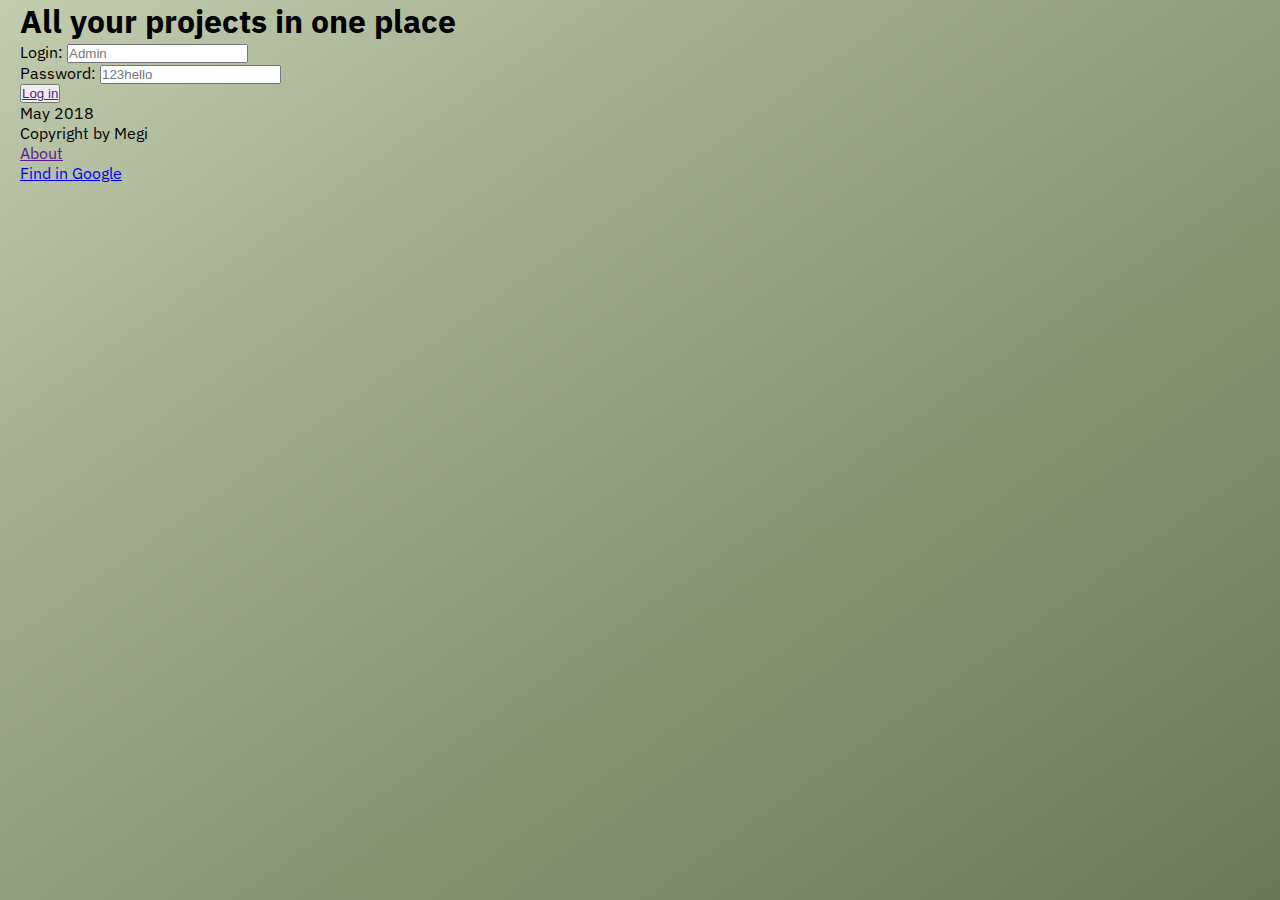
<file: index.html>
<html>
    <head>
        <title>Your Projects</title>
        <meta name="viewport" content="width=device-width, initial-scale=1.0" />
        <link href="style.css" type="text/css" rel="stylesheet">
        <link href="https://fonts.googleapis.com/css?family=Bowlby+One+SC|IBM+Plex+Sans" rel="stylesheet">
    </head>

    <body>
       <div class="container">
           <header class="header">
                <div>
                    <h1>All your projects in one place</h1>
                </div>
           </header>

           <main class="main">
                <div>Login: <input type="text" placeholder="Admin"></div>
                <div>Password: <input type="password" placeholder="123hello"></div>
                <div><button type="button" class="main__button"><a href="">Log in</a></button></div>
           </main>

           <footer class="footer">
               <div class="footer__paragraph">
                   <p>May 2018</p>
                    <p>Copyright by Megi</p></div>
               <div class="footer__link">
                   <p><a href="">About</a></p>
                    <p><a href="https://www.google.pl/">Find in Google</a></p>
                </div>
           </footer>
       </div>
    </body>
</html>
</file>
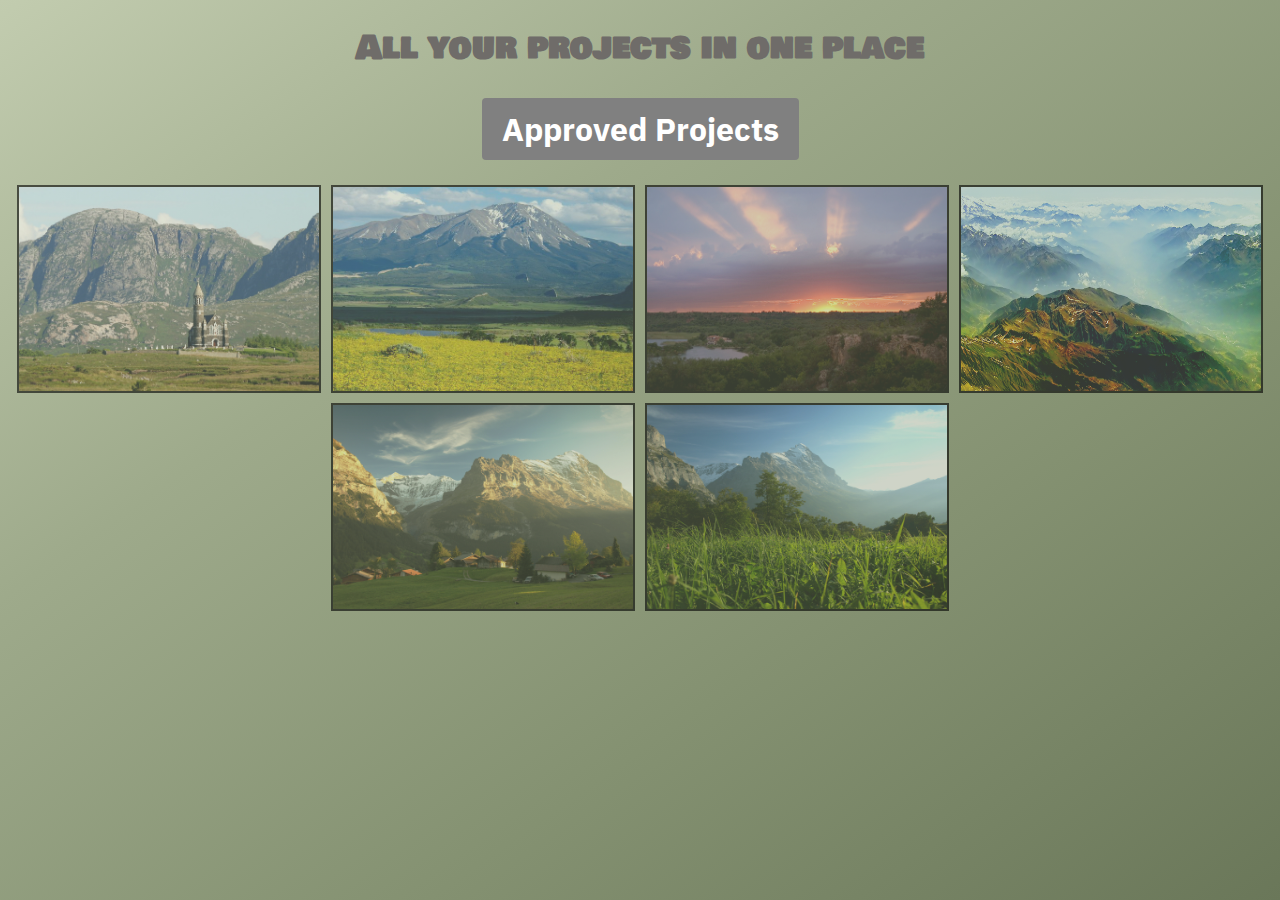
<file: index-first-page.html>
<html>
    <head>
        <title>Made Projects</title>
        <meta name="viewport" content="width=device-width, initial-scale=1.0" />
        <link href="style-first-page.css" type="text/css" rel="stylesheet">
        <link href="https://fonts.googleapis.com/css?family=Bowlby+One+SC|IBM+Plex+Sans" rel="stylesheet">
    </head>

    <body>
       <div class="container">
           <header class="header">
                <div>
                    <h1>All your projects in one place</h1>
                </div>
           </header>

           <main class="main">
                <div class="main__title">
                    <h1>Approved Projects</h1>
                </div>
        
                <div class="main__img">
                    <div><a href=""><img src="images/image1.jpg"></a></div>
                    <div><a href=""><img src="images/image2.jpg"></a></div>
                    <div><a href=""><img src="images/image3.jpg"></a></div>
                    <div><a href=""><img src="images/image4.jpg"></a></div>
                    <div><a href=""><img src="images/image5.jpg"></a></div>
                    <div><a href=""><img src="images/image6.jpg"></a></div>
                </div>
           </main>
       </div>
    </body>
</html>
</file>
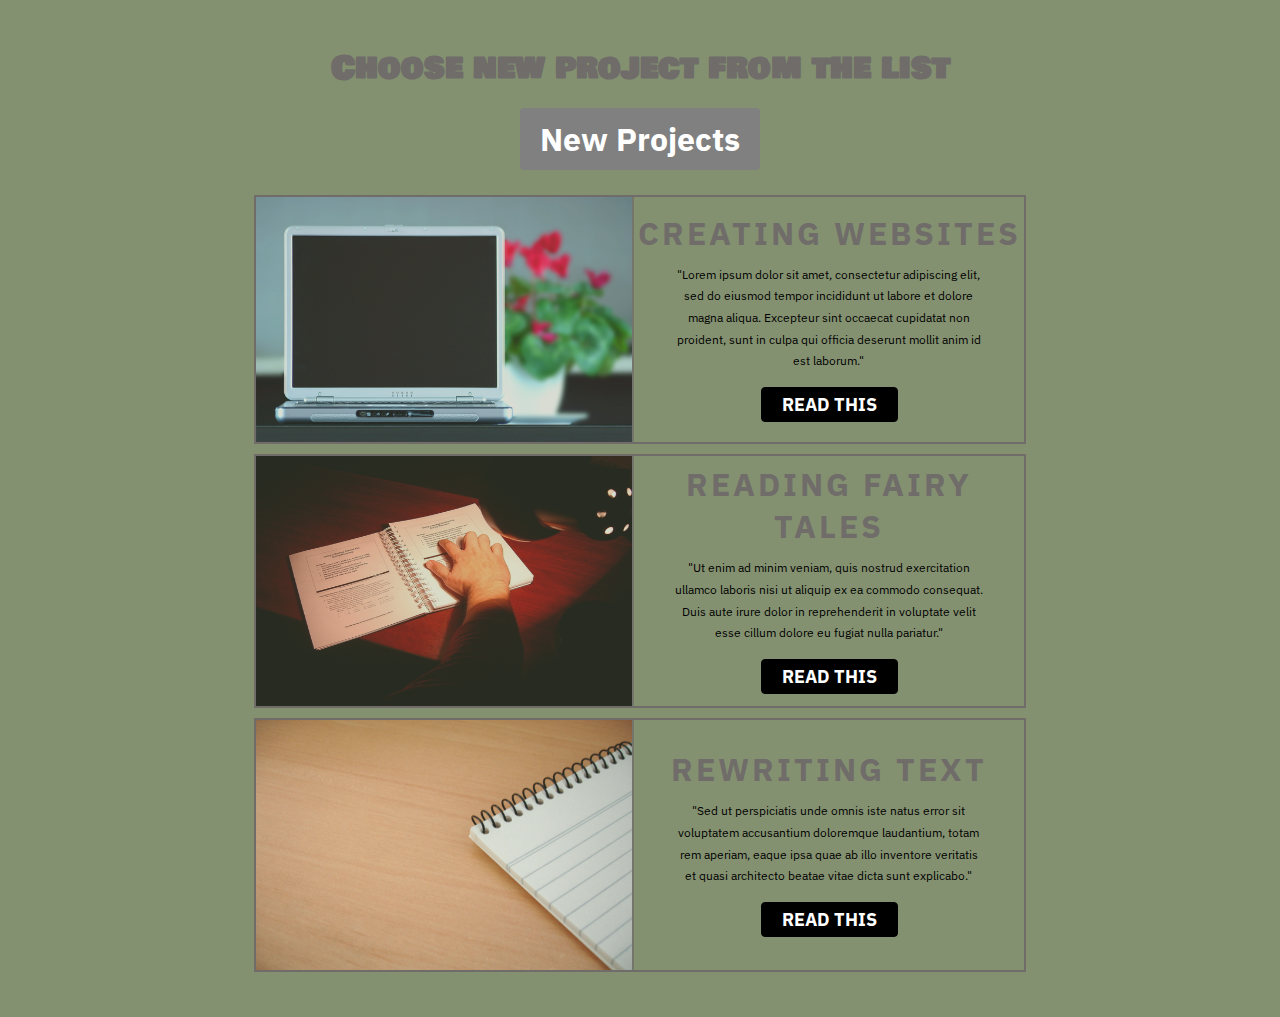
<file: index-second-page.html>
<html>
    <head>
        <title>New Projects</title>
        <meta name="viewport" content="width=device-width, initial-scale=1.0" />
        <link href="style-second-page.css" type="text/css" rel="stylesheet">
        <link href="https://fonts.googleapis.com/css?family=Bowlby+One+SC|IBM+Plex+Sans" rel="stylesheet">
    </head>

    <body>
       <div class="container">
           <header class="header">
                <div>
                    <h1>Choose new project from the list</h1>
                </div>
           </header>

           <main class="main">
                <div class="main__title">
                    <h1>New Projects</h1>
                </div>
        
                <section class="section">
                    <div class="section__box">
                        <img src="images/image7.jpg">
                        <div class="section__box--flex">
                            <h1>CREATING WEBSITES</h1>
                            <p>"Lorem ipsum dolor sit amet, consectetur adipiscing elit, 
                                sed do eiusmod tempor incididunt ut labore et dolore magna aliqua. 
                                Excepteur sint occaecat cupidatat non proident, sunt in culpa qui officia 
                                deserunt mollit anim id est laborum."</p>
                            <button type="button" class="section__box--button"><a href="index-blog-post.html">READ THIS</a></button>
                        </div>
                    </div>
        
                    <div class="section__box">
                        <img src="images/image8.jpg">
                        <div class="section__box--flex">
                            <h1>READING FAIRY TALES</h1>
                            <p>"Ut enim ad minim veniam, quis nostrud exercitation ullamco laboris nisi ut aliquip ex ea 
                                commodo consequat. Duis aute irure dolor in reprehenderit in voluptate 
                                velit esse cillum dolore eu fugiat nulla pariatur."</p>
                            <button type="button" class="section__box--button"><a href="index-blog-post.html">READ THIS</a></button>
                        </div>
                    </div>
        
                    <div class="section__box">
                        <img src="images/image9.jpg">
                        <div class="section__box--flex">
                            <h1>REWRITING TEXT</h1>
                            <p>"Sed ut perspiciatis unde omnis iste natus error sit voluptatem accusantium doloremque laudantium, totam rem aperiam, eaque ipsa quae 
                                ab illo inventore veritatis et quasi architecto beatae vitae dicta sunt explicabo."</p>
                            <button type="button" class="section__box--button"><a href="index-blog-post.html">READ THIS</a></button>
                        </div>
                    </div>
                </section>
           </main>
       </div>
    </body>
</html>
</file>
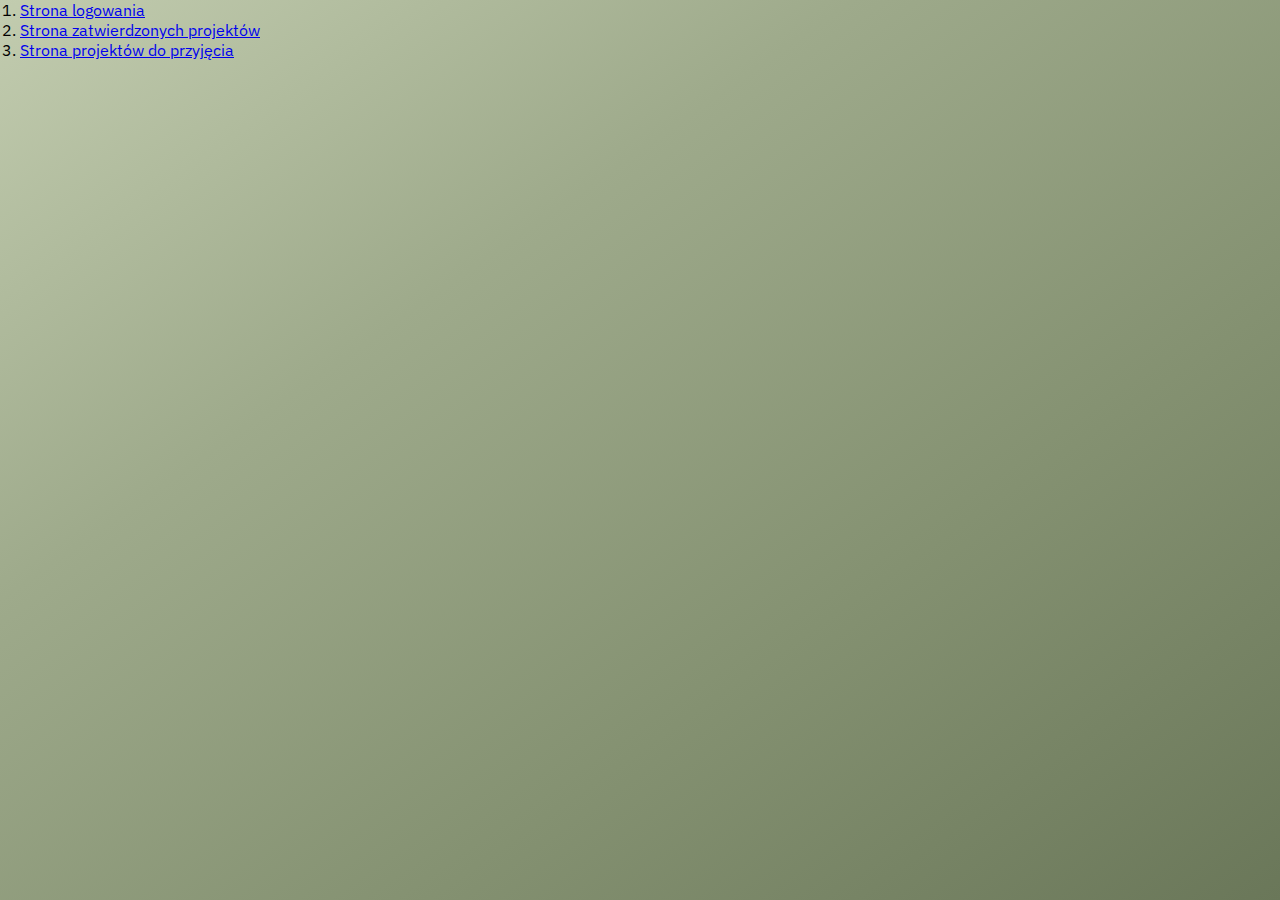
<file: start.html>
<html>
    <head>
        <title>Table of Contents</title>
        <meta name="viewport" content="width=device-width, initial-scale=1.0" />
        <link href="style.css" type="text/css" rel="stylesheet">
        <link href="https://fonts.googleapis.com/css?family=Bowlby+One+SC|IBM+Plex+Sans" rel="stylesheet">
    </head>

    <body>
       <div class="container">
           <ol>
               <li>
                   <a href="page/index.html">Strona logowania</a>
               </li>

               <li>
                    <a href="page/index-first-page.html">Strona zatwierdzonych projektów</a>
               </li>

               <li>
                    <a href="page/index-second-page.html">Strona projektów do przyjęcia</a>
               </li>
           </ol>
       </div>
    </body>
</html>
</file>
<file: style.css>
* {
    padding: 0;
    margin: 0;
}

body {
    background: linear-gradient(to bottom right, #C2CCAF, #9EAA8B, #849171, #6A7759);
}

.container {
    width: 100%;
    height: 100%;
    font-family: 'IBM Plex Sans', sans-serif;
    margin-left: 20px;
}



@media (min-width: 400px) {
	
}

@media (min-width: 768px) {
   
}
</file>
<file: style-first-page.css>
* {
    padding: 0;
    margin: 0;
}

body {
    background: linear-gradient(to bottom right, #C2CCAF, #9EAA8B, #849171, #6A7759);
}

.container {
    width: 100%;
    height: 100%;
    display: flex;
    flex-direction: column;
    align-items: center;
}

.header {
    margin: 40px 0;
    width: 100%;
    display: flex;
    flex-direction: column;
    justify-content: center;
    align-items: center;
    text-align: center;
    font-family: 'Bowlby One SC', cursive;
    color: #6F6C69;
    line-height: 1.8;
}

.main {
    width: 100%;
    display: flex;
    flex-direction: column;
    align-items: center;
}

.main__title {
    background-color: grey;
    padding: 10px 20px;
    color: #ffffff;
    font-weight: bold;
    text-align: center;
    margin: 10px 0;
    border-radius: 4px;
    font-family: 'IBM Plex Sans', sans-serif;
}

.main__img {
    display: flex;
    flex-wrap: wrap;
    justify-content: center;
    list-style: none;
}

.main__img img {
    border: 2px solid #000000;
    width: 95%;
    opacity: 0.6;
    transition: opacity 1s ease-in-out;
    margin: 5px;
}

.main__img img:hover {
    opacity: 1;
}


@media (min-width: 400px) {
    .main__img img {width: 300px; height: 204px}
    .main__title {margin: 0 0 20px 0;}
    .header {margin: 20px 0}
}

@media (min-width: 768px) {
    
}
</file>
<file: style-second-page.css>
* {
    padding: 0;
    margin: 0;
}

body {
    background:  #849171;
}

.container {
    width: 100%;
    display: flex;
    flex-direction: column;
    align-items: center;
}

.header {
    margin: 40px 0;
    width: 100%;
    display: flex;
    flex-direction: column;
    justify-content: center;
    align-items: center;
    text-align: center;
    font-family: 'Bowlby One SC', cursive;
    color: #6F6C69;
    line-height: 1.8;
}

.main {
    width: 100%;
    display: flex;
    flex-direction: column;
    align-items: center;
    font-family: 'IBM Plex Sans', sans-serif;
}

.main__title {
    background-color: grey;
    padding: 10px 20px;
    color: #ffffff;
    font-weight: bold;
    text-align: center;
    margin: 40px 0 20px 0;
    border-radius: 4px;
}

.section {
    display: flex;
    flex-direction: column;
    align-items: center;
    margin-bottom: 20px;
}

.section__box {
    width: 95%;
    border: 2px solid #6F6C69;
    margin: 5px 2px;
}

.section__box--flex {
    display: flex;
    flex-direction: column;
    align-items: center;
}

.section__box img {
    width: 100%;
    border-bottom: 2px solid #6F6C69;
    opacity: 0.7;
    transition: opacity 1s ease-in-out;
}

.section__box img:hover {
    opacity: 1;
}

.section__box h1 {
    color: #6F6C69;
    font-weight: bold;
    text-align: center;
    letter-spacing: 3px;
    margin: 10px 0;
}

.section__box p {
    font-size: 12px;
    line-height: 1.8;
    text-align: center;
    width: 80%;
    margin-bottom: 15px;
}

.section__box--article {
    color: #000000;
}

.section__box--article:hover {
    color: grey;
}

.section__box--button {
    padding: 5px 20px;
    background: #000000;
    border: 1px solid #000000;
    margin-bottom: 15px;
    z-index: 0;
    border-radius: 4px;
}

.section__box--button a {
    color: #ffffff;
    font-size: 18px;
    text-decoration: none;
    font-weight: bold;
    z-index: 3;
    font-family: 'IBM Plex Sans', sans-serif;
}

.section__box--button:hover {
    background: #ffffff;
    border: 2px solid #000000;
}

.section__box--button a:hover {
    color: #000000;
}


@media (min-width: 400px) {
    .header {margin-bottom: 10px;}
    .main__title {margin: 0 0 20px 0;}
    .main {display: flex; flex-direction: column; align-items: center; margin-bottom: 20px}
}


@media (min-width: 700px) {
    .section__box {max-width: 800px; max-height: 250px; display: flex; justify-content: center;}
    .section__box img {max-width: 376px; border-right: 2px solid #6F6C69; border-bottom: none;}
    .section__box--flex {display: flex; flex-direction: column; justify-content: center}
    footer {display: flex; flex-direction: row; justify-content: space-between; align-items: center;}
    .footer__text {margin: 40px 20px;}
    .footer__icons {margin: 40px 20px;}
    .footer__icons img {margin: 0 5px}
}
</file>
